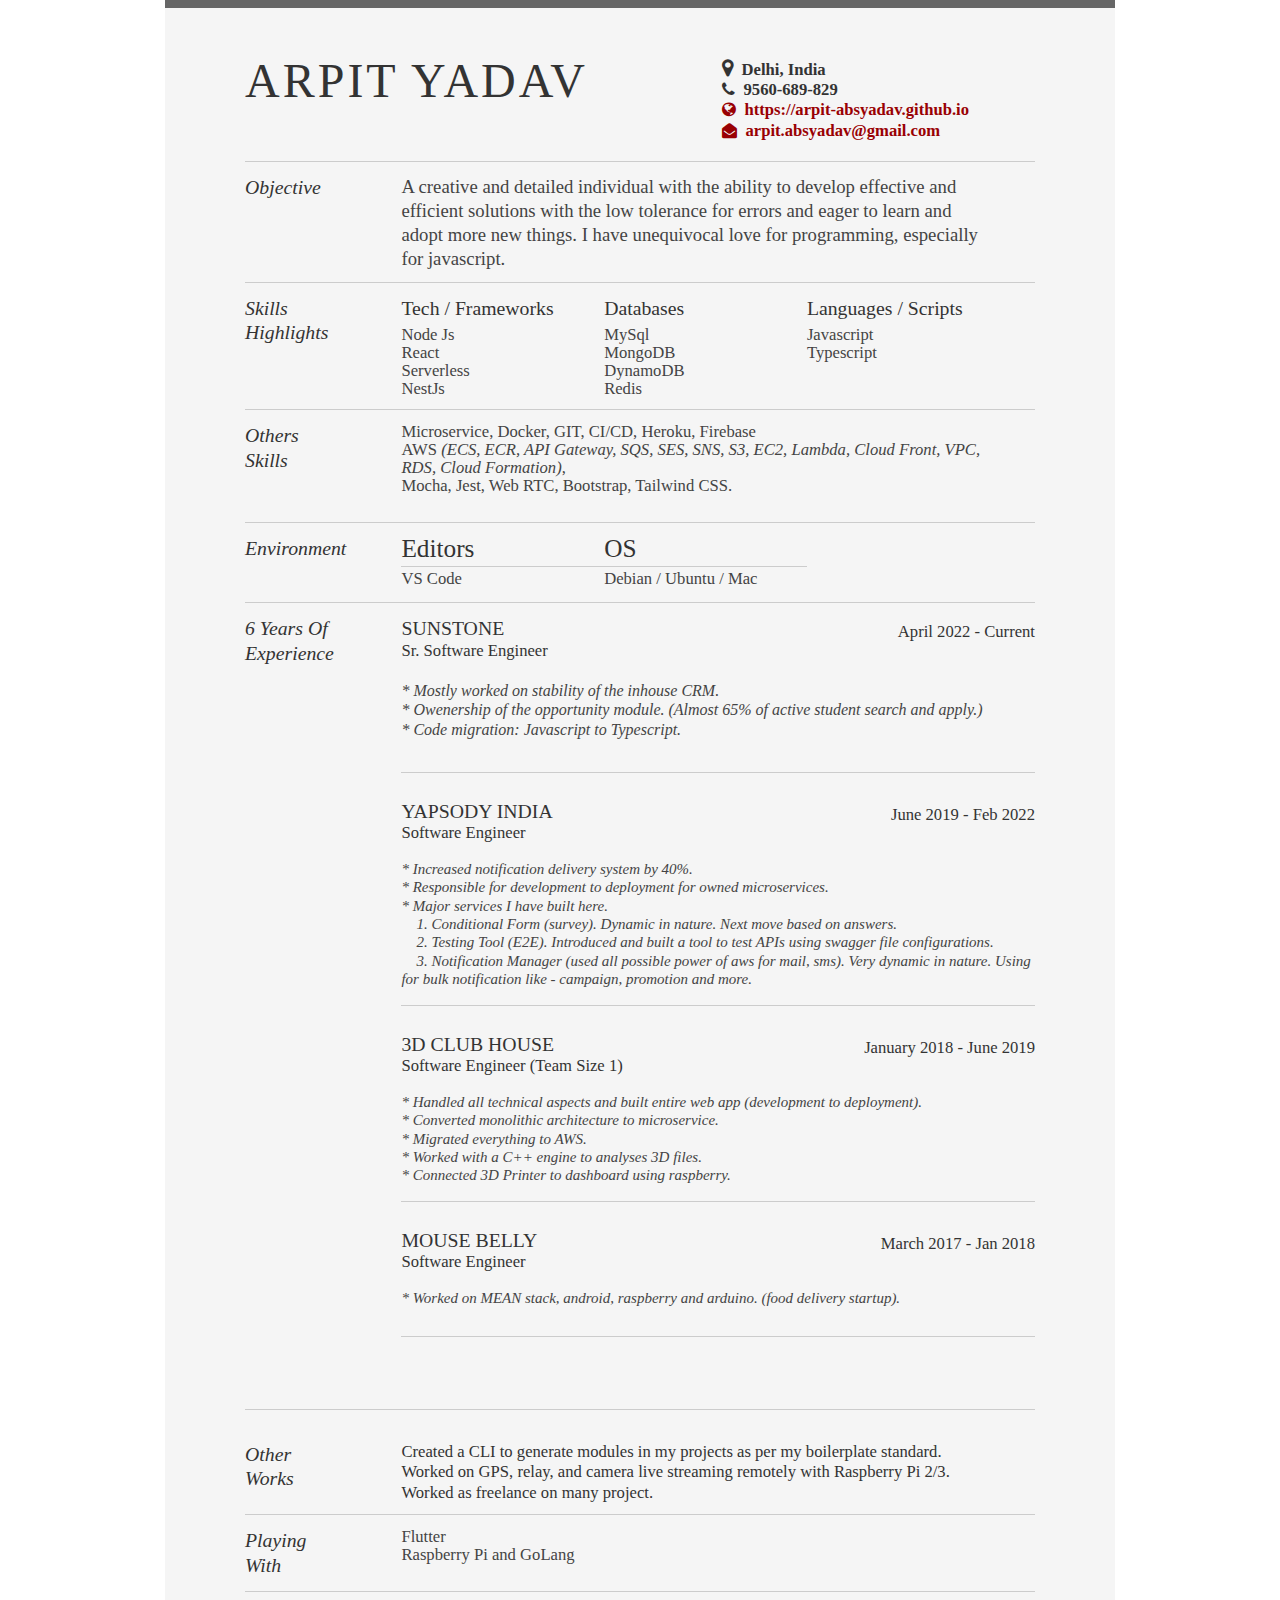
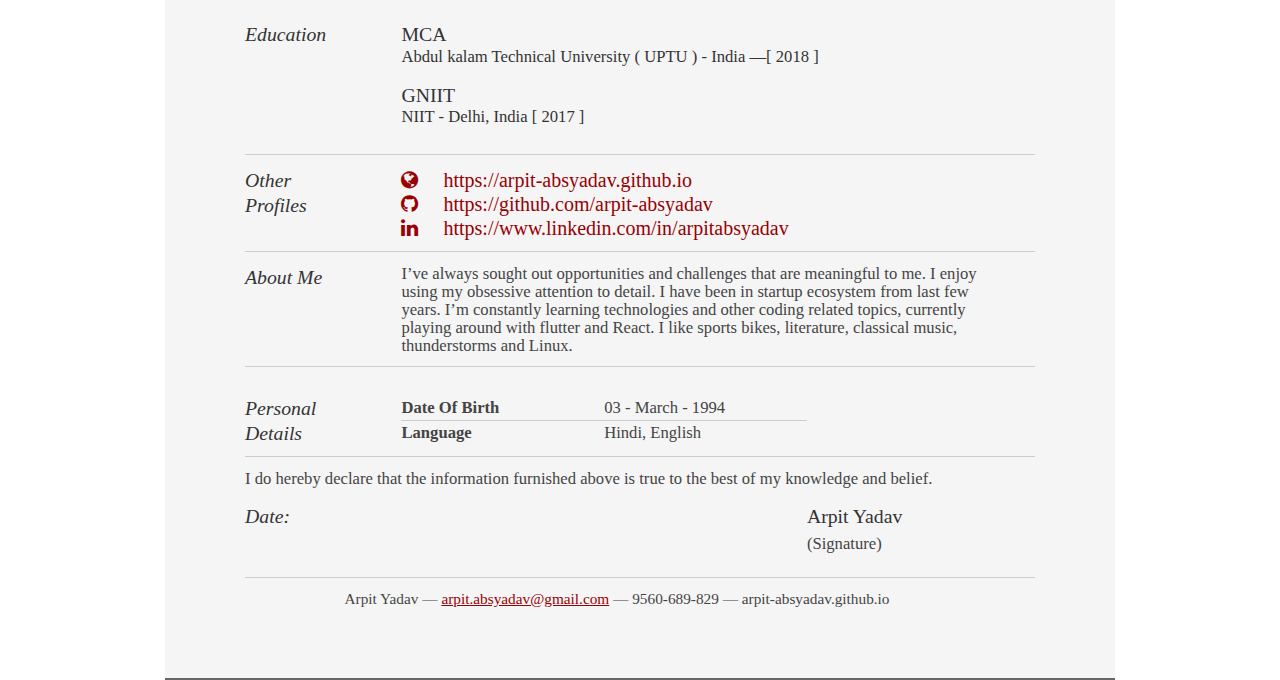
<file: index.html>
<!DOCTYPE html PUBLIC "-//W3C//DTD XHTML 1.0 Strict//EN" "http://www.w3.org/TR/xhtml1/DTD/xhtml1-strict.dtd">
<html>

<head>

	<title>Arpit Yadav</title>
	<meta http-equiv="content-type" content="text/html; charset=utf-8" />

	<meta name="keywords" content="" />
	<meta name="description" content="" />

	<link rel="stylesheet" type="text/css" href="css/main.css" media="all" />
	<link rel="stylesheet" type="text/css" href="css/resume.css" media="all" />
	<link rel="stylesheet" type="text/css"
		href="https://maxcdn.bootstrapcdn.com/font-awesome/4.7.0/css/font-awesome.min.css">

</head>

<body>

	<div id="doc2" class="abs-t7">
		<div id="inner">

			<div id="hd">
				<div class="abs-gc">
					<div class="abs-u first">
						<h1>Arpit Yadav</h1>
						<!-- <h2>Software Developer</h2> -->
					</div>

					<div class="abs-u">
						<div class="contact-info">
							<h3>
								<span>
									<i style="font-size: 20px !important;" class="fa fa-map-marker"></i> &nbsp;<strong>Delhi, India
									</strong>
								</span>
							</h3>
							<h3>
								<span>
									<i style="font-size: 16px !important;" class="fa fa-phone"></i>
									&nbsp;<strong>9560-689-829</strong>
								</span>
							</h3>
							<h3>
								<strong>
									<a style=" text-decoration: none;" href="https://arpit-absyadav.github.io">
										<i style="font-size: 16px !important;" class="fa fa-globe"></i>
										&nbsp;https://arpit-absyadav.github.io</a>
								</strong>
							</h3>
							<h3>
								<strong>
									<a style=" text-decoration: none;" href="mailto:arpit.absyadav@hotmail.com"> <i
											style="font-size: 15px;" class="fa fa-envelope-open"></i>
										&nbsp;arpit.absyadav@gmail.com</a>
								</strong>
							</h3>


						</div>
						<!--// .contact-info -->
					</div>
				</div>
				<!--// .abs-gc -->
			</div>
			<!--// hd -->

			<div id="bd">
				<div id="abs-main">
					<div class="abs-b">
						<div class="abs-gf">
							<div class="abs-u first">
								<h2>Objective</h2>
							</div>
							<div class="abs-u">
								<p class="enlarge">
									<!-- To pursue a career in software development and contribute to any Implementation department in the organisation and enhance my skills. -->
									A creative and detailed individual with the ability to develop effective and
									efficient solutions with the low tolerance for errors and eager to learn and adopt more new things. I
									have unequivocal love for programming, especially for javascript.

									<!-- I’ve always sought out opportunities and challenges that are meaningful to me.
										I enjoy using my obsessive attention to detail.
										I have unequivocal love for programming. especially for javascript.
										I’m constantly learning technologies and other coding related topics, currently playing around with
										flutter and python. I like sports bikes, literature, classical music, thunderstorms and Linux.
								</p> -->
							</div>
						</div>
						<!--// .abs-gf -->

						<div class="abs-gf">
							<div class="abs-u first">
								<h2>Skills Highlights</h2>
							</div>
							<div class="abs-u">

								<div class="talent">
									<h2>Tech / Frameworks</h2>
									<p>Node Js </p>
									<p>React </p>
									<p>Serverless</p>
									<p>NestJs</p>
								</div>

								<div class="talent">
									<h2>Databases </h2>
									<p>MySql</p>
									<p>MongoDB</p>
									<p>DynamoDB</p>
									<p>Redis</p>
								</div>
								<div class="talent">
									<!-- <h2>Programming Language </h2> -->
									<h2>Languages / Scripts</h2>
									<p>Javascript</p>
									<p>Typescript</p>
									<!-- <p>Java 1.8</p> -->
									<!-- <p>c#</p> -->

								</div>


							</div>
						</div>
						<!--// .abs-gf -->



						<div class="abs-gf">
							<div class="abs-u first">
								<h2> Others Skills</h2>
							</div>
							<div class="abs-u">
								<p> Microservice, Docker, GIT, CI/CD, Heroku, Firebase </p>
								<p> AWS <i>(ECS, ECR, API Gateway, SQS, SES, SNS, S3, EC2, Lambda, Cloud Front, VPC,
										RDS, Cloud Formation)</i>,</p>
								<p class="">
									Mocha, Jest, Web RTC, Bootstrap, Tailwind CSS.
								</p><br>

							</div>
							<br>
						</div>
						<!--// bd -->


						<div class="abs-gf">
							<div class="abs-u first">
								<h2>Environment </h2>
							</div>
							<div class="abs-u">


								<ul class="talent">
									<li>
										<h2>Editors</h2>
									</li>
									<li class="last">VS Code </li>
									<!-- <li class="last"></li> -->
								</ul>
								<ul class="talent">
									<li>
										<h2>OS</h2>
									</li>
									<li class="last">Debian / Ubuntu / Mac </li>

									<!-- <li class="last">Windows (7 / 8 / 10)</li>/ -->
								</ul>
							</div>
						</div>
						<!--// .abs-gf-->
						<div class="abs-gf">

							<div class="abs-u first">
								<h2> 6 Years Of Experience</h2>
							</div>
							<!--// .abs-u -->

							<div class="abs-u">
								<div class="job last">
									<h2 class="cap">Sunstone </h2>
									<h3>Sr. Software Engineer</h3>
									<!-- <br> -->
									<i style="font-size: 16px;"> <br>
										* Mostly worked on stability of the inhouse CRM. <br>
										* Owenership of the opportunity module. (Almost 65% of active student search and apply.) <br>
										* Code migration: Javascript to Typescript.<br>

									</i>
									<h4>April 2022 - Current</h4>
									<br>
									<br>
									<li></li>
								</div>
								<div class="job last">
									<h2 class="cap">Yapsody India </h2>
									<h3>Software Engineer</h3>
									<br>
									<i style="font-size: 15px;">* Increased notification delivery system by 40%. <br>
										* Responsible for development to deployment for owned microservices. <br>
										* Major services I have built here. <br>
										&nbsp; &nbsp; 1. Conditional Form (survey). Dynamic in nature. Next move based on answers.<br>
										&nbsp; &nbsp; 2. Testing Tool (E2E). Introduced and built a tool to test APIs using swagger file
										configurations.<br>
										&nbsp; &nbsp; 3. Notification Manager (used all possible power of aws for mail, sms). Very dynamic
										in nature. Using for bulk notification like - campaign, promotion and
										more.

									</i>
									<h4>June 2019 - Feb 2022</h4>
									<br>
									<br>
									<li></li>
								</div>
								<div class="job last">
									<h2 class="cap">3D CLUB HOUSE </h2>
									<h3>Software Engineer (Team Size 1)</h3>
									<br>
									<i style="font-size: 15px;">* Handled all technical aspects and built entire web app (development to
										deployment). <br>
										* Converted monolithic architecture to microservice. <br>
										* Migrated everything to AWS.<br>
										* Worked with a C++ engine to analyses 3D files. <br>
										* Connected 3D Printer to dashboard using raspberry. <br>
									</i>
									<h4>January 2018 - June 2019</h4>
									<br>
									<li></li>
								</div>

								<div class="job">
									<h2 class="cap">Mouse belly </h2>
									<h3>Software Engineer</h3>
									<br>
									<i style="font-size: 15px;">* Worked on MEAN stack, android, raspberry and arduino. (food delivery
										startup). <br>
									</i>
									<!-- * Developed a drone which flies using given coordinates. </i> -->
									<h4>March 2017 - Jan 2018</h4>
									<br>
								</div>
								<br>
								<br>
								<br>
							</div>
							<!--// .abs-u -->
						</div>
						<!--// .abs-gf -->


						<div class="abs-gf" style="margin-top: 4%;">
							<div class="abs-u first">
								<h2> Other Works</h2>
							</div>
							<div class="abs-u">
								<p class="enlarge" style="font-size:20px;">

								<h3>Created a CLI to generate modules in my projects as per my boilerplate standard.
								</h3>
								<h3>Worked on GPS, relay, and camera live streaming remotely with
									Raspberry Pi 2/3.
								</h3>
								<h3>Worked as freelance on many project.</h3>
								</p>

							</div>
						</div>
							<div class="abs-gf">
							<div class="abs-u first">
								<h2> Playing With</h2>
							</div>
							<div class="abs-u">

								<p>Flutter </p>
								<p class="">Raspberry Pi and GoLang</p><br>
							</div>
							<br>
						</div>
					</div>
					<!-- </hr> -->
					<div style="margin-bottom: 30px;"></div>
					<!-- <div class="abs-gf"> extra line`
						<div class="abs-u first">
						</div>
						<div class="abs-u">

						</div>
					</div> -->
					<div class="abs-gf ">
						<div class="abs-u first">
							<h2>Education</h2>
						</div>
						<!-- <div id="edu" class="abs-u">
							<h2>SSC &mdash; 61 %</h2>
							<h3>Uttar Pradesh Education Board (Allahabad)- India [2009]
								<strong></strong>
							</h3>
						</div>
						<div id="edu" class="abs-u">
							<h2>HSC &mdash; 61 %</h2>
							<h3>Uttar Pradesh Education Board (Allahabad)- India [2011]
								<strong></strong>
							</h3>
						</div>
						<div id="edu" class="abs-u">
							<h2>BCA &mdash; 62.67%</h2>
							<h3>Manav Bharti University - India [2015]
								<strong></strong>
							</h3>
						</div> -->
						<div id="edu" class="abs-u">
							<h2>MCA </h2>
							<h3>Abdul kalam Technical University ( UPTU ) - India &mdash;[ 2018 ]
								<strong></strong>
							</h3>
						</div>
						<div id="edu" class="abs-u">
							<h2>GNIIT </h2>
							<h3>NIIT - Delhi, India [ 2017 ]
								<strong></strong>
							</h3>
						</div>
					</div>

					<!-- <div class="abs-gf last">
						<div class="abs-u first">
							<h2>Education [Degree]</h2>
						</div>
						 -->
					<!-- </div> -->
					<!--// .abs-gf -->

					<!--
					<div class="abs-gf " style="margin-bottom:1px;">
						<div class="abs-u first">
							<h2>Education [Diploma]</h2>
						</div>
						 -->
					<!-- <div id="edu" class="abs-u">
							<h2>Master of Computer Application &mdash; [Persuing] </h2>
							<h3>Utter Pradesh Technical University - Utter Pradesh, India <strong></strong> </h3>
						</div> -->
					<!-- </div> -->


				</div>
				<!--// .abs-b -->
			</div>
			<!--// abs-main -->
			<div class="abs-gf">
				<div class="abs-u first">
					<h2> Other Profiles</h2>
				</div>
				<div class="abs-u">
					<p class="enlarge" style="font-size:20px;">
						<a style=" text-decoration: none;" href="https://arpit-absyadav.github.io">
							<i class="fa fa-globe"></i> &nbsp;&nbsp;&nbsp;&nbsp;https://arpit-absyadav.github.io</a>
					</p>
					<p class="enlarge" style="font-size:20px;">
						<a style=" text-decoration: none;" href="https://github.com/arpit-absyadav">
							<i class="fa fa-github"></i> &nbsp;&nbsp;&nbsp;&nbsp;https://github.com/arpit-absyadav</a>
					</p>
					<p class="enlarge" style="font-size:20px;">
						<a style=" text-decoration: none;" href="https://www.linkedin.com/in/arpitabsyadav">
							<i class="fa fa-linkedin"></i>
							&nbsp;&nbsp;&nbsp;&nbsp;https://www.linkedin.com/in/arpitabsyadav</a>
					</p>

				</div>
			</div>
			<!--// bd -->


			<div class="abs-gf">
				<div class="abs-u first">
					<h2> About Me</h2>
				</div>
				<div class="abs-u">
					<p>
						I’ve always sought out opportunities and challenges that are meaningful to me.
						I enjoy using my obsessive attention to detail. I have been in startup ecosystem from last few years.
						I’m constantly learning technologies and other coding related topics, currently playing around with
						flutter and React. I like sports bikes, literature, classical music, thunderstorms and Linux.
						<br>
					</p>

				</div>
			</div>

			<!--// bd -->
			<!-- <li></li> -->
			<br>
			<div class="abs-gf">
				<div class="abs-u first">
					<h2>Personal Details</h2>
				</div>
				<div class="abs-u">
					<ul class="talent">
						<!-- <li>
							<strong>Father's Name</strong>
						</li> -->
						<li>
							<strong>Date Of Birth</strong>
						</li>
						<!-- <li> <strong>Sex / Civil Status</strong></li> -->
						<li class="last">
							<strong>Language</strong>
						</li>
						<!-- <li> <strong>Nationality</strong></li> -->
						<!-- <li class="last"><strong>housebbies</strong></li> -->
					</ul>
					<ul class="talent">
						<!-- <li> Mr. Bharat Singh Yadav</li> -->
						<li>03 - March - 1994</li>
						<!-- <li>Male / Single</li> -->
						<li class="last">Hindi, English</li>
						<!-- <li>Indian</li> -->
						<!-- <li class="last"> Listening Classical/Instrumental music, Reading Books, </li> -->
						<!-- <br/> Animal care -->
					</ul>


				</div>
			</div>
			<p>
				I do hereby declare that the information furnished above is true to the best of my knowledge and belief.
			</p>
			<br>

			<div class="abs-gf last">
				<div class="abs-u first">
					<h2>Date:
						<span id="demo"></span>
					</h2>
				</div>
				<div class="abs-u">

					<div class="talent">
						<h2></h2>
						<p></p>
					</div>

					<div class="talent">
						<h2></h2>
						<p></p>
					</div>
					<div class="talent">
						<!-- <h2>Programming Language </h2> -->
						<h2>Arpit Yadav</h2>
						<p>(Signature)</p>
						<p></p>
						<!-- <p>c#</p> -->

					</div>


				</div>
			</div>
			<!--// .abs-gf -->
			<script type="text/javascript">
				var today = new Date();
				var dd = today.getDate();
				var mm = today.getMonth() + 1;
				var yyyy = today.getFullYear();
				if (dd < 10) {
					dd = '0' + dd;
				}
				if (mm < 10) {
					mm = '0' + mm;
				}
				var todayDate = dd + '/' + mm + '/' + yyyy;
				console.log(todayDate);
				document.getElementById("demo").innerHTML = '';

			</script>
			<div id="ft">
				<p>Arpit Yadav &mdash;
					<a href="mailto:arpit.absyadav@gmail.com">arpit.absyadav@gmail.com</a>
					&mdash; 9560-689-829 &mdash; arpit-absyadav.github.io
				</p>
			</div>
			<!--// footer -->

		</div>
		<!-- // inner -->


		<!--// doc -->

		<style>
			.cap {
				text-transform: uppercase;
			}
		</style>
</body>

</html>
</file>
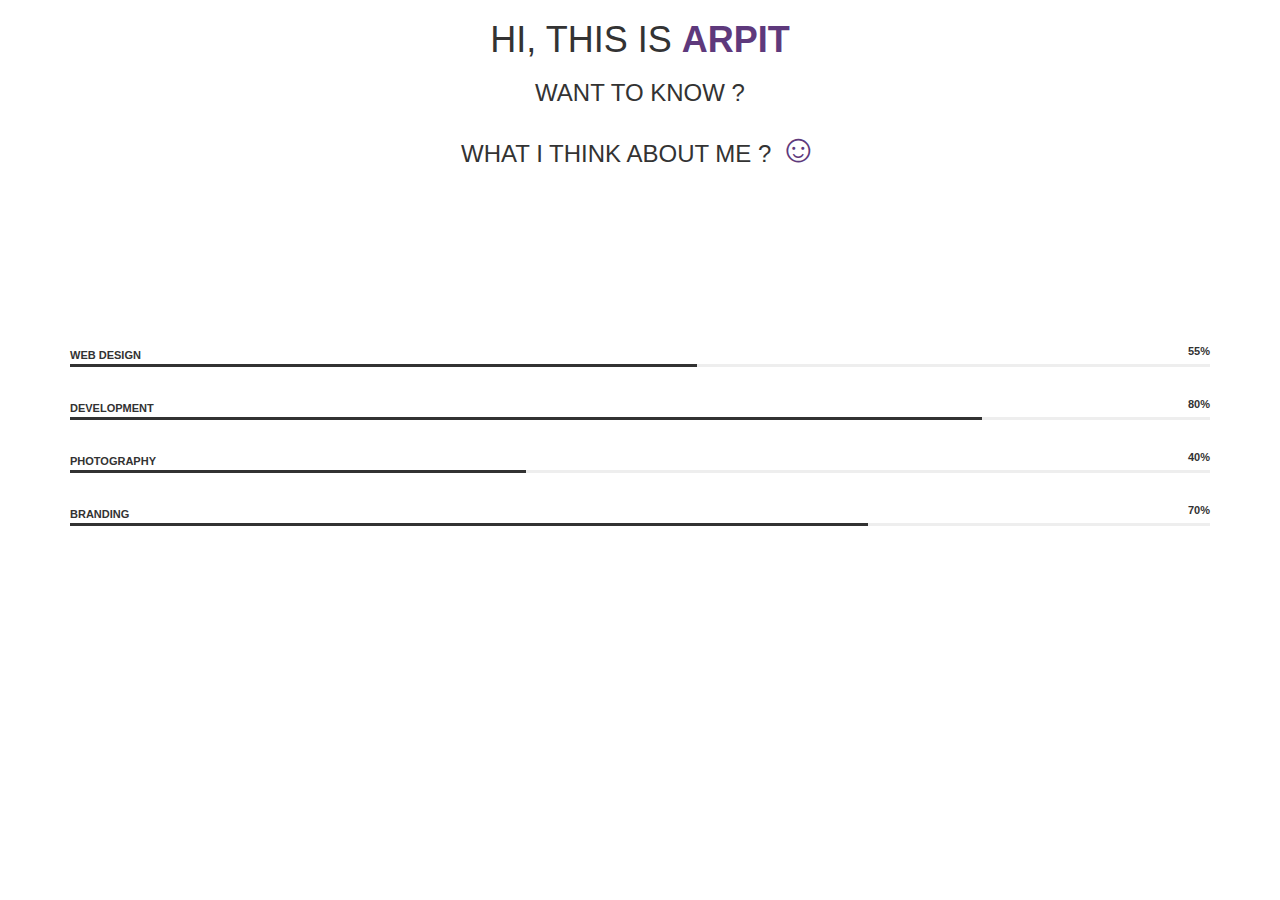
<file: proficiency.html>
<!DOCTYPE html>
<html lang="en">
  <head>
    <title>Bootstrap Example</title>
    <meta charset="utf-8" />
    <meta name="viewport" content="width=device-width, initial-scale=1" />
    <link
      rel="stylesheet"
      href="https://maxcdn.bootstrapcdn.com/bootstrap/3.4.0/css/bootstrap.min.css"
    />
    <link rel="stylesheet" href="proficiency.css" />
    <script src="https://ajax.googleapis.com/ajax/libs/jquery/3.3.1/jquery.min.js"></script>
    <script src="https://maxcdn.bootstrapcdn.com/bootstrap/3.4.0/js/bootstrap.min.js"></script>
  </head>

  <body>
    <div class="container" style="text-align: center">
      <h1 class="uppercase">
        Hi, This is <span style="color: #5e397c; font-weight: 600">Arpit</span>
      </h1>
      <h3 class="uppercase">Want to know ?</h3>
      <h3 class="uppercase">
        What I think about me ? <span class="smile">&#9786;</span>
      </h3>
    </div>
    <div class="wrapper">
      <div class="container">
        <div class="row">
          <div class="col-md-12">
            <div class="skillbar" data-percent="55%">
              <div class="skillbar-title">Web design</div>
              <div class="skill-bar-percent">55%</div>
              <div class="skillbar-bar" style="width: 55%"></div>
            </div>

            <div class="skillbar" data-percent="80%">
              <div class="skillbar-title">development</div>
              <div class="skill-bar-percent">80%</div>
              <div class="skillbar-bar" style="width: 80%"></div>
            </div>

            <div class="skillbar" data-percent="40%">
              <div class="skillbar-title">Photography</div>
              <div class="skill-bar-percent">40%</div>
              <div class="skillbar-bar" style="width: 40%"></div>
            </div>

            <div class="skillbar" data-percent="70%">
              <div class="skillbar-title">branding</div>
              <div class="skill-bar-percent">70%</div>
              <div class="skillbar-bar" style="width: 70%"></div>
            </div>
          </div>
        </div>
      </div>
    </div>
  </body>
</html>
</file>
<file: css/main.css>
/*
Copyright (c) 2009, Yahoo! Inc. All rights reserved.
Code licensed under the BSD License:
http://developer.yahoo.net/abs/license.txt
version: 2.7.0
*/
html{color:#000;background:#FFF;}body,div,dl,dt,dd,ul,ol,li,h1,h2,h3,h4,h5,h6,pre,code,form,fieldset,legend,input,button,textarea,p,blockquote,th,td{margin:0;padding:0;}table{border-collapse:collapse;border-spacing:0;}fieldset,img{border:0;}address,caption,cite,code,dfn,em,strong,th,var,optgroup{font-style:inherit;font-weight:inherit;}del,ins{text-decoration:none;}li{list-style:none;}caption,th{text-align:left;}h1,h2,h3,h4,h5,h6{font-size:100%;font-weight:normal;}q:before,q:after{content:'';}abbr,acronym{border:0;font-variant:normal;}sup{vertical-align:baseline;}sub{vertical-align:baseline;}legend{color:#000;}input,button,textarea,select,optgroup,option{font-family:inherit;font-size:inherit;font-style:inherit;font-weight:inherit;}input,button,textarea,select{*font-size:100%;}body{font:13px/1.231 arial,helvetica,clean,sans-serif;*font-size:small;*font:x-small;}select,input,button,textarea,button{font:99% arial,helvetica,clean,sans-serif;}table{font-size:inherit;font:100%;}pre,code,kbd,samp,tt{font-family:monospace;*font-size:108%;line-height:100%;}body{text-align:center;}#doc,#doc2,#doc3,#doc4,.abs-t1,.abs-t2,.abs-t3,.abs-t4,.abs-t5,.abs-t6,.abs-t7{margin:auto;text-align:left;width:57.69em;*width:56.25em;}#doc2{width:73.076em;*width:71.25em;}#doc3{margin:auto 10px;width:auto;}#doc4{width:74.923em;*width:73.05em;}.abs-b{position:relative;}.abs-b{_position:static;}#abs-main .abs-b{position:static;}#abs-main,.abs-g .abs-u .abs-g{width:100%;}.abs-t1 #abs-main,.abs-t2 #abs-main,.abs-t3 #abs-main{float:right;margin-left:-25em;}.abs-t4 #abs-main,.abs-t5 #abs-main,.abs-t6 #abs-main{float:left;margin-right:-25em;}.abs-t1 .abs-b{float:left;width:12.30769em;*width:12.00em;}.abs-t1 #abs-main .abs-b{margin-left:13.30769em;*margin-left:13.05em;}.abs-t2 .abs-b{float:left;width:13.8461em;*width:13.50em;}.abs-t2 #abs-main .abs-b{margin-left:14.8461em;*margin-left:14.55em;}.abs-t3 .abs-b{float:left;width:23.0769em;*width:22.50em;}.abs-t3 #abs-main .abs-b{margin-left:24.0769em;*margin-left:23.62em;}.abs-t4 .abs-b{float:right;width:13.8456em;*width:13.50em;}.abs-t4 #abs-main .abs-b{margin-right:14.8456em;*margin-right:14.55em;}.abs-t5 .abs-b{float:right;width:18.4615em;*width:18.00em;}.abs-t5 #abs-main .abs-b{margin-right:19.4615em;*margin-right:19.125em;}.abs-t6 .abs-b{float:right;width:23.0769em;*width:22.50em;}.abs-t6 #abs-main .abs-b{margin-right:24.0769em;*margin-right:23.62em;}.abs-t7 #abs-main .abs-b{display:block;margin:0 0 1em 0;}#abs-main .abs-b{float:none;width:auto;}.abs-gb .abs-u,.abs-g .abs-gb .abs-u,.abs-gb .abs-g,.abs-gb .abs-gb,.abs-gb .abs-gc,.abs-gb .abs-gd,.abs-gb .abs-ge,.abs-gb .abs-gf,.abs-gc .abs-u,.abs-gc .abs-g,.abs-gd .abs-u{float:left;}.abs-g .abs-u,.abs-g .abs-g,.abs-g .abs-gb,.abs-g .abs-gc,.abs-g .abs-gd,.abs-g .abs-ge,.abs-g .abs-gf,.abs-gc .abs-u,.abs-gd .abs-g,.abs-g .abs-gc .abs-u,.abs-ge .abs-u,.abs-ge .abs-g,.abs-gf .abs-g,.abs-gf .abs-u{float:right;}.abs-g div.first,.abs-gb div.first,.abs-gc div.first,.abs-gd div.first,.abs-ge div.first,.abs-gf div.first,.abs-g .abs-gc div.first,.abs-g .abs-ge div.first,.abs-gc div.first div.first{float:left;}.abs-g .abs-u,.abs-g .abs-g,.abs-g .abs-gb,.abs-g .abs-gc,.abs-g .abs-gd,.abs-g .abs-ge,.abs-g .abs-gf{width:49.1%;}.abs-gb .abs-u,.abs-g .abs-gb .abs-u,.abs-gb .abs-g,.abs-gb .abs-gb,.abs-gb .abs-gc,.abs-gb .abs-gd,.abs-gb .abs-ge,.abs-gb .abs-gf,.abs-gc .abs-u,.abs-gc .abs-g,.abs-gd .abs-u{width:32%;margin-left:1.99%;}.abs-gb .abs-u{*margin-left:1.9%;*width:31.9%;}.abs-gc div.first,.abs-gd .abs-u{width:66%;}.abs-gd div.first{width:32%;}.abs-ge div.first,.abs-gf .abs-u{width:74.2%;}.abs-ge .abs-u,.abs-gf div.first{width:24%;}.abs-g .abs-gb div.first,.abs-gb div.first,.abs-gc div.first,.abs-gd div.first{margin-left:0;}.abs-g .abs-g .abs-u,.abs-gb .abs-g .abs-u,.abs-gc .abs-g .abs-u,.abs-gd .abs-g .abs-u,.abs-ge .abs-g .abs-u,.abs-gf .abs-g .abs-u{width:49%;*width:48.1%;*margin-left:0;}.abs-g .abs-g .abs-u{width:48.1%;}.abs-g .abs-gb div.first,.abs-gb .abs-gb div.first{*margin-right:0;*width:32%;_width:31.7%;}.abs-g .abs-gc div.first,.abs-gd .abs-g{width:66%;}.abs-gb .abs-g div.first{*margin-right:4%;_margin-right:1.3%;}.abs-gb .abs-gc div.first,.abs-gb .abs-gd div.first{*margin-right:0;}.abs-gb .abs-gb .abs-u,.abs-gb .abs-gc .abs-u{*margin-left:1.8%;_margin-left:4%;}.abs-g .abs-gb .abs-u{_margin-left:1.0%;}.abs-gb .abs-gd .abs-u{*width:66%;_width:61.2%;}.abs-gb .abs-gd div.first{*width:31%;_width:29.5%;}.abs-g .abs-gc .abs-u,.abs-gb .abs-gc .abs-u{width:32%;_float:right;margin-right:0;_margin-left:0;}.abs-gb .abs-gc div.first{width:66%;*float:left;*margin-left:0;}.abs-gb .abs-ge .abs-u,.abs-gb .abs-gf .abs-u{margin:0;}.abs-gb .abs-gb .abs-u{_margin-left:.7%;}.abs-gb .abs-g div.first,.abs-gb .abs-gb div.first{*margin-left:0;}.abs-gc .abs-g .abs-u,.abs-gd .abs-g .abs-u{*width:48.1%;*margin-left:0;}.abs-gb .abs-gd div.first{width:32%;}.abs-g .abs-gd div.first{_width:29.9%;}.abs-ge .abs-g{width:24%;}.abs-gf .abs-g{width:74.2%;}.abs-gb .abs-ge div.abs-u,.abs-gb .abs-gf div.abs-u{float:right;}.abs-gb .abs-ge div.first,.abs-gb .abs-gf div.first{float:left;}.abs-gb .abs-ge .abs-u,.abs-gb .abs-gf div.first{*width:24%;_width:20%;}.abs-gb .abs-ge div.first,.abs-gb .abs-gf .abs-u{*width:73.5%;_width:65.5%;}.abs-ge div.first .abs-gd .abs-u{width:65%;}.abs-ge div.first .abs-gd div.first{width:32%;}#hd:after,#bd:after,#ft:after,.abs-g:after,.abs-gb:after,.abs-gc:after,.abs-gd:after,.abs-ge:after,.abs-gf:after{content:".";display:block;height:0;clear:both;visibility:hidden;}#hd,#bd,#ft,.abs-g,.abs-gb,.abs-gc,.abs-gd,.abs-ge,.abs-gf{zoom:1;}
</file>
<file: css/resume.css>
/*
---------------------------------------------------------------------------------
	STRIPPED DOWN RESUME TEMPLATE
    html resume

    v0.9: 5/28/09

    design and code by: thingsthatarebrown.com
                        (matt brown)
---------------------------------------------------------------------------------
*/


.msg { padding: 10px; background: #222; position: relative; }
.msg h1 { color: #fff;  }
.msg a { margin-left: 20px; background: #408814; color: white; padding: 4px 8px; text-decoration: none; }
.msg a:hover { background: #266400; }

/* //-- abs-grids style overrides -- */
body { font-family: Georgia; color: #444; }
#inner { padding: 10px 80px; margin: auto; background: #f5f5f5; border: solid #666; border-width: 8px 0 2px 0; }
.abs-gf { margin-bottom: 1em; padding-bottom: 11px; border-bottom: 1px solid #ccc; }

/* //-- header, body, footer -- */
#hd { margin: 2.5em 0 1em 0; padding-bottom: 1.5em; border-bottom: 1px solid #ccc }
#hd h2 { text-transform: uppercase; letter-spacing: 2px; }
#bd, #ft { margin-bottom: 0em; }

/* //-- footer -- */
#ft { padding: 1em 0 5em 0; font-size: 92%; border-top: 1px solid #ccc; text-align: center; }
#ft p { margin-bottom: 0; text-align: center;   }

/* //-- core typography and style -- */
#hd h1 { font-size: 48px; text-transform: uppercase; letter-spacing: 3px; }
h2 { font-size: 152% }
h3, h4 { font-size: 128%; }
h1, h2, h3, h4 { color: #333; }
p { font-size: 128%; line-height: 18px; padding-right: 3em; }
a { color: #990003 }
a:hover { text-decoration: none; }
strong { font-weight: bold; }
li { font-size: 128%; line-height: 24px; border-bottom: 1px solid #ccc; }
p.enlarge { font-size: 144%; padding-right: 2em; line-height: 24px; }
p.enlarge span { color: #000 }
.contact-info { margin-top: 7px; margin-left:-60px ; }
.first h2 { font-style: italic; }
.last { border-bottom: 0 }


/* //-- section styles -- */

a#pdf { display: block; float: left; background: #666; color: white; padding: 6px 50px 6px 12px; margin-bottom: 6px; text-decoration: none;  }
a#pdf:hover { background: #222; }

.job { position: relative; margin-bottom: 1em; padding-bottom: 1em; border-bottom: 1px solid #ccc; }
.job h4 { position: absolute; top: 0.35em; right: 0 }
.job p { margin: 0.75em 0 3em 0; }

.last { border: none; }
.skills-list {  }
.skills-list ul { margin: 0; }
.skills-list li { margin: 3px 0; padding: 3px 0; }
.skills-list li span { font-size: 152%; display: block; margin-bottom: -2px; padding: 0 }
.talent { width: 32%; float: left }
.talent h2 { margin-bottom: 6px; }

#srt-ttab { margin-bottom: 100px; text-align: center;  }
#srt-ttab img.last { margin-top: 20px }

/* --// override to force 1/8th width grids -- */
.abs-gf .abs-u{width:80.2%;}
.abs-gf div.first{width:12.3%;}

#edu{padding-bottom: 2%;}
</file>
<file: proficiency.css>
.skillbar {
  position: relative;
  display: block;
  width: 100%;
  margin-bottom: 30px;
}

.skillbar-bar:before {
  background: #eee;
  content: '';
  height: 3px;
  position: absolute;
  width: 100%;
  z-index: -1;
}

.skillbar-bar {
  height: 3px;
  width: 0px;
  background: #323232;
  transition-property: width, background-color;
}

.skillbar-title {
  color: #323232;
  font-size: 11px;
  font-weight: 600;
  text-transform: uppercase;
  display: inline-block;
}

.skill-bar-percent {
  float: right;
  display: inline-block;
  color: #323232;
  font-size: 11px;
  font-weight: 600;
  text-transform: uppercase;
}

/* CENTERING ONLY */
.wrapper {
  position: absolute;
  top: 50%;
  left: 50%;
  -webkit-transform: translateX(-50%) translateY(-50%);
  transform: translateX(-50%) translateY(-50%);
}

.uppercase {
  text-transform: uppercase;
}
.smile {
  font-size: 40px;
  color: #5e397c;
  font-weight: bold;
}
</file>
